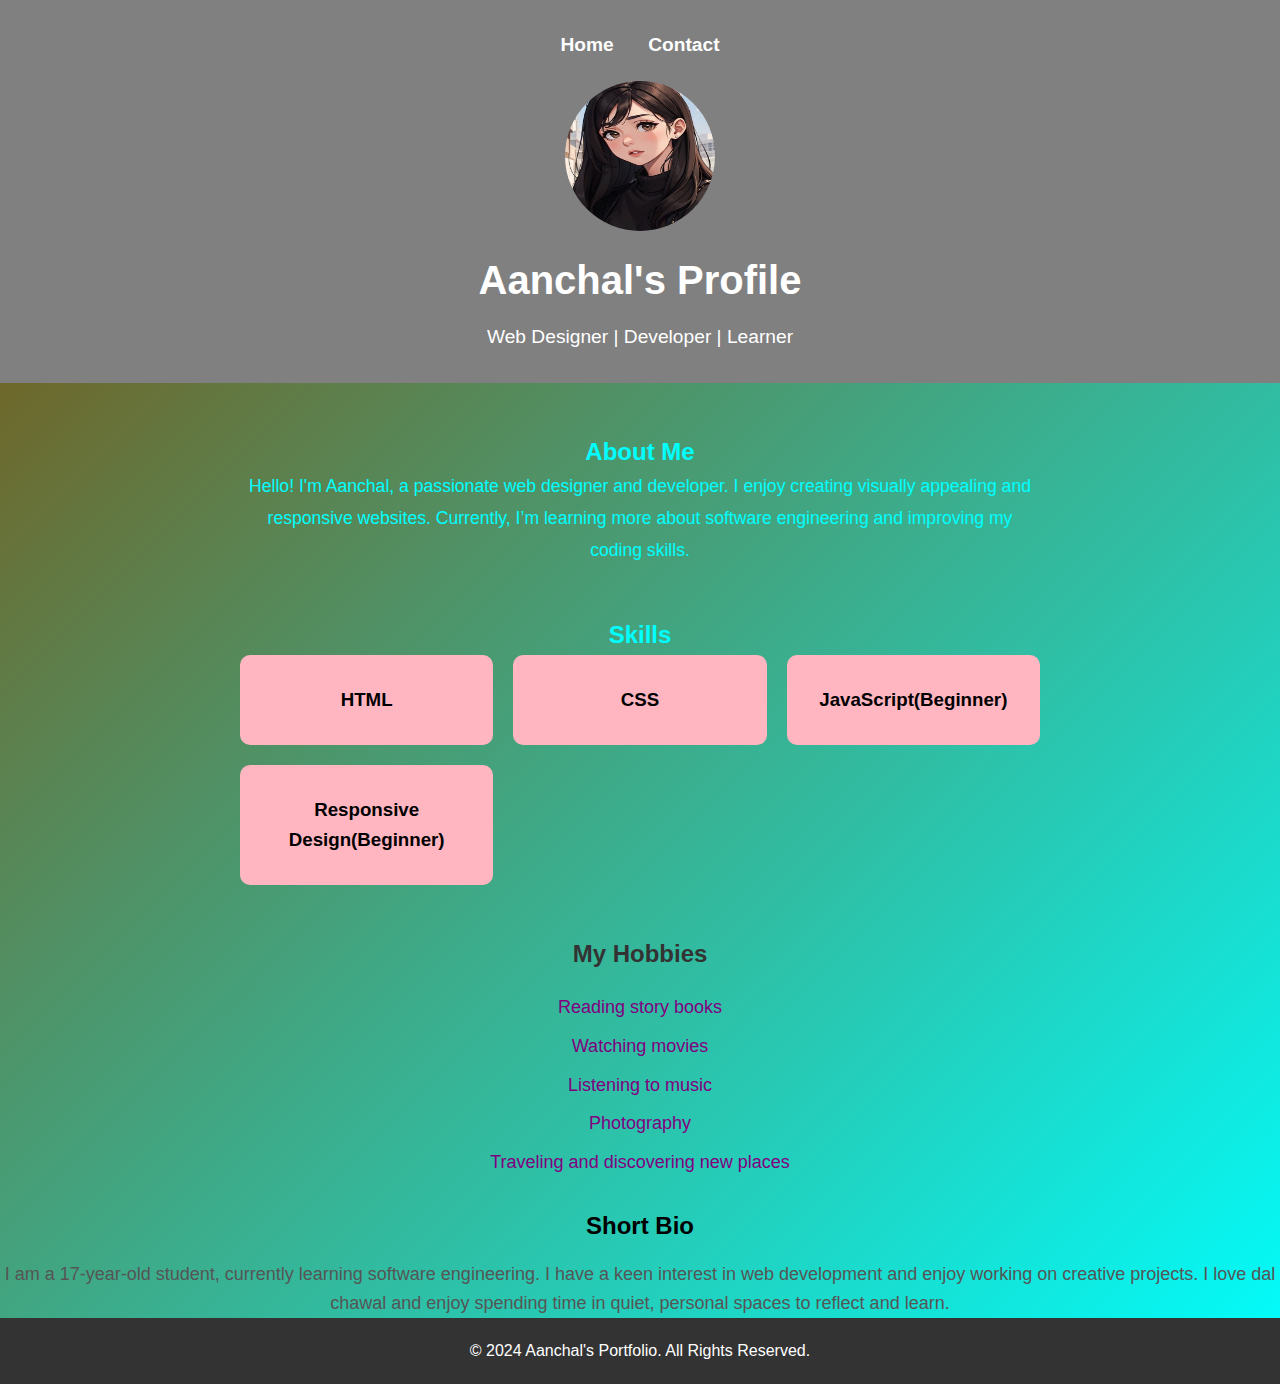
<file: presentation 2/index.html>
<!DOCTYPE html>
<html lang="en">
<head>
    <meta charset="UTF-8">
    <meta name="viewport" content="width=device-width, initial-scale=1.0">
    <title>Personal Profile</title>
    <link rel="stylesheet" href="styles.css">
</head>
<body>
    <header>
        <div class="container">
            <div class="container">
              <nav>  
                    <a href="index.html">Home</a>
                    <a href="contact.html">Contact</a>
                </nav>
            <div class="profile-header">
                <img src="anime2.jpeg" alt="Profile Image" class="profile-img">
                <h1>Aanchal's Profile</h1>
                <p>Web Designer | Developer | Learner</p>
            </div>
        </div>
    </header>
    

        <section class="about">
            <div class="container">
                <h2>About Me</h2>
                <p>Hello! I'm Aanchal, a passionate web designer and developer. I enjoy creating visually appealing and responsive websites. Currently, I’m learning more about software engineering and improving my coding skills.</p>
            </div>
        </section>
    
        <section class="skills">
            <div class="container">
                <h2>Skills</h2>
                <div class="skills-grid">
                    <div class="skill">
                        <h3>HTML</h3>
                    </div>
                    <div class="skill">
                        <h3>CSS</h3>
                    </div>
                    <div class="skill">
                        <h3>JavaScript(Beginner)</h3>
                    </div>
                    <div class="skill">
                        <h3>Responsive Design(Beginner)</h3>
                    </div>
                </div>
            </div>
        </section>

            <section id="hobbies">
                <h2>My Hobbies</h2>
                <ul>
                    <li>Reading story books</li>
                    <li>Watching movies</li>
                    <li>Listening to music</li>
                    <li>Photography</li>
                    <li>Traveling and discovering new places</li>
                </ul>
            </section>
        </main>

<section id="bio">
    <h2>Short Bio</h2>
    <p>I am a 17-year-old student, currently learning software engineering. I have a keen interest in web development and enjoy working on creative projects. I love dal chawal and enjoy spending time in quiet, personal spaces to reflect and learn.</p>
</section>

    <footer>
        <p>&copy; 2024 Aanchal's Portfolio. All Rights Reserved.</p>
    </footer>
</body>
</html>
</file>
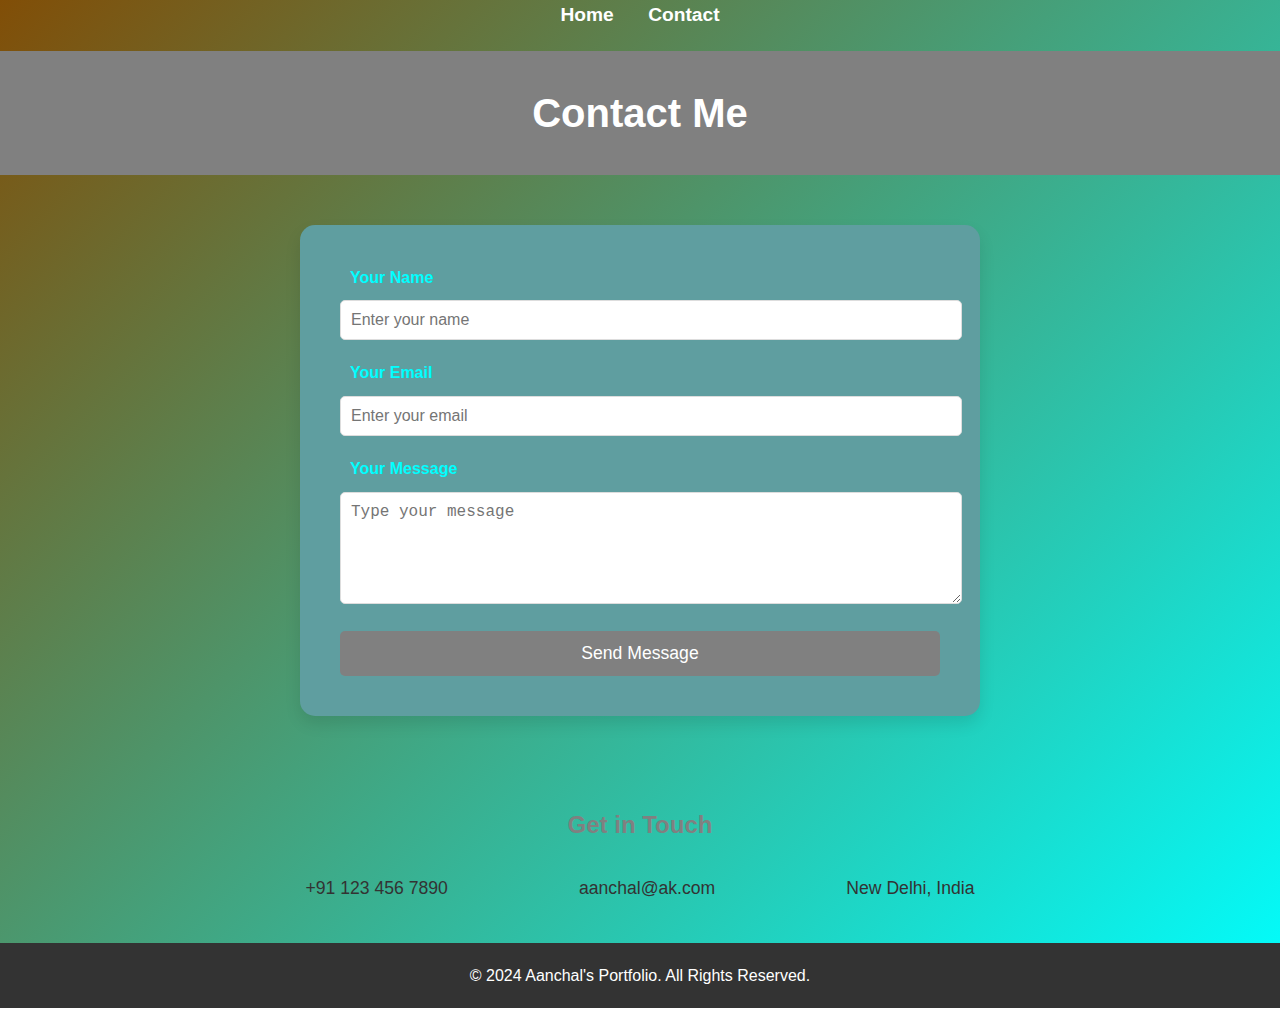
<file: presentation 2/contact.html>
<!DOCTYPE html>
<html lang="en">
<head>
    <meta charset="UTF-8">
    <meta name="viewport" content="width=device-width, initial-scale=1.0">
    <title>Contact Me</title>
    <link rel="stylesheet" href="styles.css">
    <link rel="stylesheet" href="index.html">
</head>
<body>

    <nav>  
        <a href="index.html">Home</a>
        <a href="contact.html">Contact</a>
    </nav>
    <header>
        <div class="container">
            <h1>Contact Me</h1>
            
        </div>
    </header>

    <section class="contact-form">
        <div class="container">
            <form action="#" method="post">
                <label for="name"><i class="fas fa-user"></i> Your Name</label>
                <input type="text" id="name" name="name" placeholder="Enter your name" required>

                <label for="email"><i class="fas fa-envelope"></i> Your Email</label>
                <input type="email" id="email" name="email" placeholder="Enter your email" required>

                <label for="message"><i class="fas fa-comment"></i> Your Message</label>
                <textarea id="message" name="message" rows="5" placeholder="Type your message" required></textarea>

                <button type="submit">Send Message</button>
            </form>
        </div>
    </section>

    <section class="contact-info">
        <div class="container">
            <h2>Get in Touch</h2>
            <div class="info-grid">
                <div class="info-item">
                    <i class="fas fa-phone"></i>
                    <p>+91 123 456 7890</p>
                </div>
                <div class="info-item">
                    <i class="fas fa-envelope"></i>
                    <p>aanchal@ak.com</p>
                </div>
                <div class="info-item">
                    
                    <p>New Delhi, India</p>
                </div>
            </div>
        </div>
    </section>

    <footer>
        <p>&copy; 2024 Aanchal's Portfolio. All Rights Reserved.</p>
    </footer>
</body>
</html>
</body>
</html>
</file>
<file: presentation 2/styles.css>
* {
    margin: 0;
    padding: 0;
}

body {
    font-family: 'Arial', sans-serif;
    background-color: gray;
    color: #333;
    line-height: 1.6;
}

h1, h2, h3 {
    text-align: center;
}

.container {
    width: 90%;
    margin: 0 auto;
    max-width: 1200px;
}

header {
    background-color: lightcoral;
    color: white;
    padding: 30px 0;
    text-align: center;
}

.profile-img {
    border-radius: 50%;
    width: 150px;
    height: 150px;
    margin-bottom: 10px;
}

.profile-header p {
    font-size: 1.2rem;
}

.about {
    padding: 50px 0;
}

.about p {
    font-size: 1.1rem;
    text-align: center;
    max-width: 800px;
    /* margin: 0 auto; */
    line-height: 1.8;
}

.skills-grid {
    display: grid;
    grid-template-columns: repeat(auto-fit, minmax(200px, 1fr));
    gap: 20px;
    text-align: center;
}

.skill {
    background-color:lightpink;
    padding: 30px;
    border-radius: 10px;

}
.skill:hover {
    background-color: white;
    color: white;
    transform: scale(1.05);
    box-shadow: 0 8px 16px rgba(0, 0, 0, 0.2);
    transition: transform 0.3s ease, background-color 0.3s ease;
}

.skill h3 {
    color: black;
}

footer {
    background-color: #333;
    color: white;
    padding: 20px 0;
    text-align: center;
}

footer a {
    color: gray;
    text-decoration: none;
}

@media (max-width: 768px) {
    header {
        padding: 20px 0;
    }

    .skills-grid {
        grid-template-columns: 1fr;
    }

    .profile-img {
        width: 120px;
        height: 120px;
    }
}
.profile-img:hover {
    transform: scale(1.1);
    transition: transform 0.3s ease;
}

nav {
    text-align: center;
    margin-bottom: 20px;
}

nav a {
    margin: 0 15px;
    text-decoration: none;
    color: white;
    font-size: 1.2rem;
    font-weight: bold;
    transition: color 0.3s ease;
}

nav a:hover {
    color: #ddd;
}

* {
    margin: 0;
    padding: 0;
}

body {
    font-family: 'Arial', sans-serif;
    background: linear-gradient(135deg, #814e07,aqua);
    color:aqua;
}

.container {
    width: 90%;
    margin: 0 auto;
    max-width: 800px;
}

header {
    background-color:gray;
    color: white;
    padding: 30px 0;
    text-align: center;
}

header h1 {
    font-size: 2.5rem;
}

header p {
    margin-top: 10px;
    font-size: 1.2rem;
}
.contact-form {
    padding: 50px 0;
}

.contact-form form {
    background-color:cadetblue;
    padding: 40px;
    border-radius: 15px;
    box-shadow: 0 8px 16px rgba(0, 0, 0, 0.1);
    max-width: 600px;
    margin: 0 auto;
    
}

.contact-form label {
    display: block;
    margin-bottom: 10px;
    font-weight: bold;
}

.contact-form label i {
    margin-right: 10px;
    color: gray;
}

.contact-form input,
.contact-form textarea {
    width: 100%;
    padding: 10px;
    margin-bottom: 20px;
    border: 1px solid #ddd;
    border-radius: 5px;
    font-size: 1rem;
}

.contact-form input:focus,
.contact-form textarea:focus {
    border-color: gray;
    box-shadow: 0 4px 8px rgba(0, 0, 0, 0.1);
    transition: border-color 0.3s ease, box-shadow 0.3s ease;
}

.contact-form button {
    background: linear-gradient(135deg, gray, gray);
    padding: 12px 18px;
    font-size: 1.1rem;
    border-radius: 5px;
    color: white;
    border: none;
    cursor: pointer;
    transition: 0.3s ease;
    width: 100%;
}

.contact-form button:hover {
    background-color: #333;
    color: #fff;
    transition: background-color 0.3s ease;
}
.contact-info {
    text-align: center;
    padding: 40px 0;
}

.contact-info h2 {
    margin-bottom: 30px;
    color:gray;
}

.info-grid {
    display: flex;
    justify-content: space-around;
    align-items: center;
}

.info-item {
    text-align: center;
}

.info-item i {
    font-size: 2rem;
    color: gray;
    margin-bottom: 10px;
}

.info-item p {
    font-size: 1.1rem;
    color: #333;
}

footer {
    background-color: #333;
    color: white;
    padding: 20px 0;
    text-align: center;
}

footer a {
    color: gray;
    text-decoration: none;
}

footer a:hover {
    text-decoration: underline;
}

@media (max-width: 768px) {
    .info-grid {
        flex-direction: column;
    }

    .contact-form form {
        padding: 20px;
    }
}

#hobbies {
    margin-top: 50px;
    text-align: center;
}

#hobbies h2 {
    font-size: 24px;
    margin-bottom: 20px;
    color: #333;
}

#hobbies ul {
    list-style-type: none;
    padding: 0;
}

#hobbies ul li {
    font-size: 18px;
    margin: 10px 0;
    color: purple;
}

#bio {
    margin-top: 30px;
    text-align: center;
}

#bio h2 {
    font-size: 24px;
    margin-bottom: 15px;
    color: black;
}

#bio p {
    font-size: 18px;
    line-height: 1.6;
    color: #555;
}
</file>
